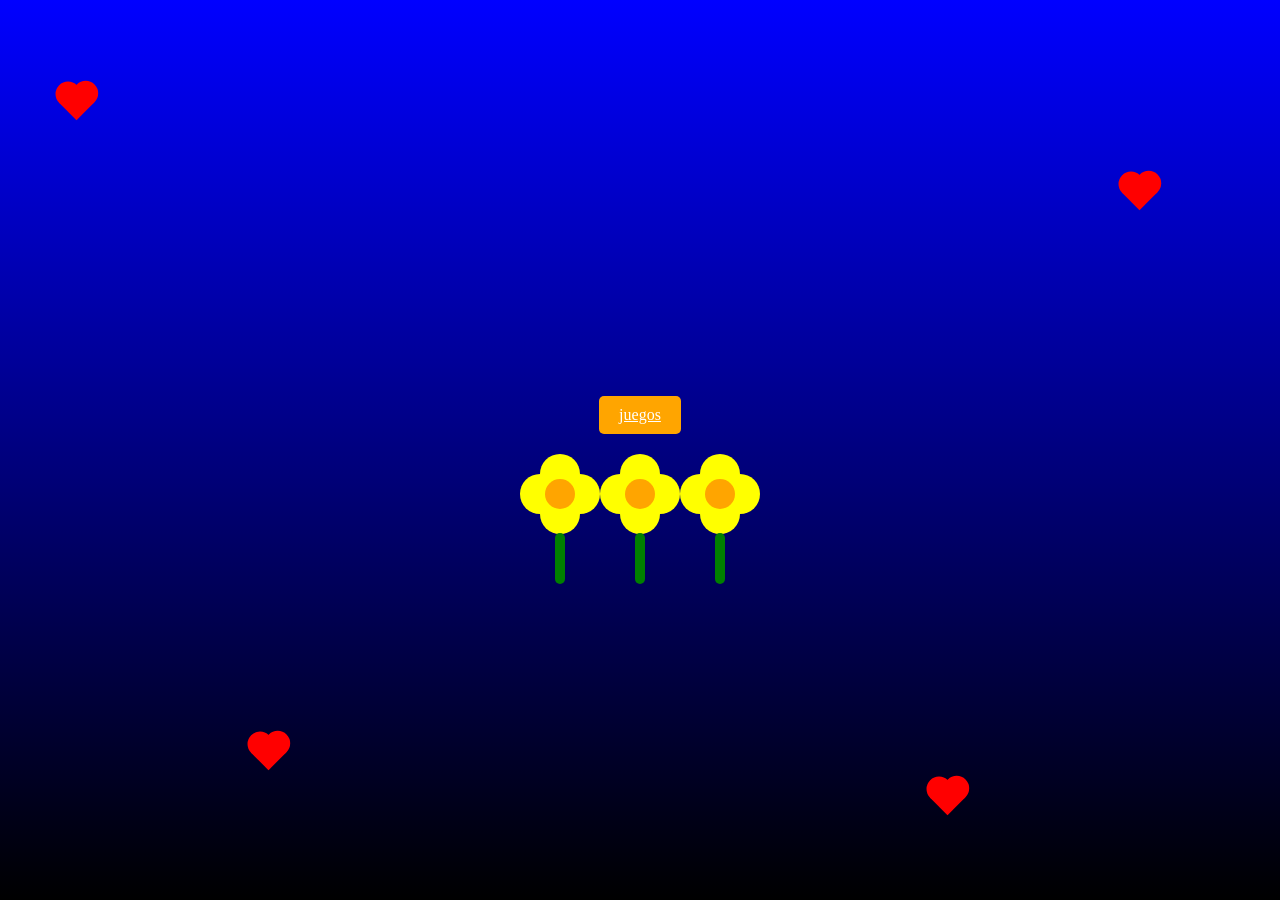
<file: index.html>
<!DOCTYPE html>
<html lang="es">

<head>
    <meta charset="UTF-8">
    <meta name="viewport" content="width=device-width, initial-scale=1.0">
    <link rel="stylesheet" href="index.css">
    <title>Ramo de Flores</title>
    


<body>
    <a href="bienvenida.html">juegos</a>
    <div class="bouquet" id="bouquet">
        <div class="flower">
            <div class="petal"></div>
            <div class="petal"></div>
            <div class="petal"></div>
            <div class="petal"></div>
            <div class="center"></div>
            <div class="stem"></div>
        </div>
        <div class="flower">
            <div class="petal"></div>
            <div class="petal"></div>
            <div class="petal"></div>
            <div class="petal"></div>
            <div class="center"></div>
            <div class="stem"></div>
        </div>
        <div class="flower">
            <div class="petal"></div>
            <div class="petal"></div>
            <div class="petal"></div>
            <div class="petal"></div>
            <div class="center"></div>
            <div class="stem"></div>
        </div>
    </div>
    <div class="hearts">
        <div class="heart" style="top: 10%; left: 5%; animation-delay: 0s;"></div>
        <div class="heart" style="top: 20%; right: 10%; animation-delay: 1s;"></div>
        <div class="heart" style="bottom: 15%; left: 20%; animation-delay: 2s;"></div>
        <div class="heart" style="bottom: 10%; right: 25%; animation-delay: 3s;"></div>
    </div>
    <script>
        function groupFlowers() {
            const bouquet = document.getElementById('bouquet');
            bouquet.style.transform = 'scale(0.5) translateY(-50px)';
        }
    </script>
    </head>
</body>

</html>
</file>
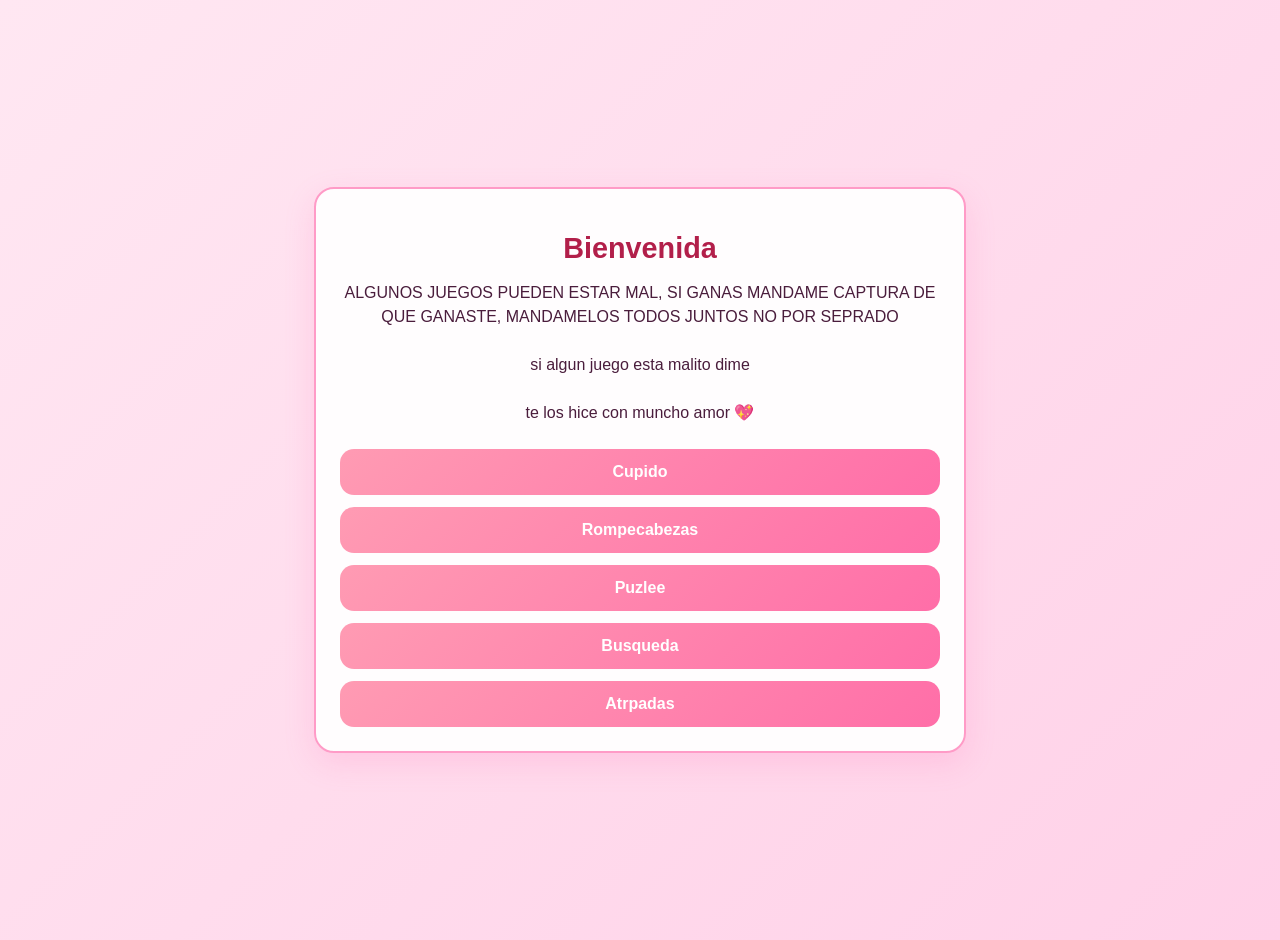
<file: bienvenida.html>
<!DOCTYPE html>
<html lang="es">
<head>
    <meta charset="UTF-8">
    <meta http-equiv="X-UA-Compatible" content="IE=edge">
    <meta name="viewport" content="width=device-width, initial-scale=1.0">
    <title>Bienvenida</title>
    <style>
        body {
            margin: 0;
            min-height: 100vh;
            font-family: Arial, Helvetica, sans-serif;
            background: linear-gradient(135deg, #ffe7f2, #ffd1e8);
            color: #4a1d3c;
            display: flex;
            justify-content: center;
            align-items: center;
            padding: 20px;
        }
        .container {
            width: 100%;
            max-width: 600px;
            background: rgba(255, 255, 255, 0.95);
            border: 2px solid #ff9bc7;
            border-radius: 20px;
            padding: 24px;
            box-shadow: 0 10px 30px rgba(255, 105, 180, 0.18);
        }
        h1 {
            font-size: 1.8rem;
            margin-bottom: 16px;
            text-align: center;
            color: #b21f4a;
        }
        p {
            font-size: 1rem;
            line-height: 1.5;
            margin-bottom: 24px;
            text-align: center;
        }
        .games {
            display: grid;
            gap: 12px;
        }
        .game-link {
            display: block;
            padding: 14px 18px;
            border-radius: 14px;
            background: linear-gradient(135deg, #ff9bb3, #ff6ea8);
            color: #fff;
            text-decoration: none;
            font-weight: bold;
            text-align: center;
            transition: transform 0.2s ease, box-shadow 0.2s ease;
        }
        .game-link:hover {
            transform: translateY(-2px);
            box-shadow: 0 8px 18px rgba(255, 105, 180, 0.28);
        }
    </style>
</head>
<body>
    <div class="container">
        <h1>Bienvenida</h1>
        <p>ALGUNOS JUEGOS PUEDEN ESTAR MAL, SI GANAS MANDAME CAPTURA DE QUE GANASTE, 
            MANDAMELOS TODOS JUNTOS NO POR SEPRADO</p>
            <p>si algun juego esta malito dime</p>
            <p>te los hice con muncho amor 💖</p>
            
        <div class="games">
            <a class="game-link" href="cupido.html">Cupido</a>
            <a class="game-link" href="rompecabezas.html">Rompecabezas</a>
            <a class="game-link" href="puzlee.html">Puzlee</a>
            <a class="game-link" href="busqueda.html">Busqueda</a>
            <a class="game-link" href="zon.html">Atrpadas</a>
        </div>
    </div>
</body>
</html>
</file>
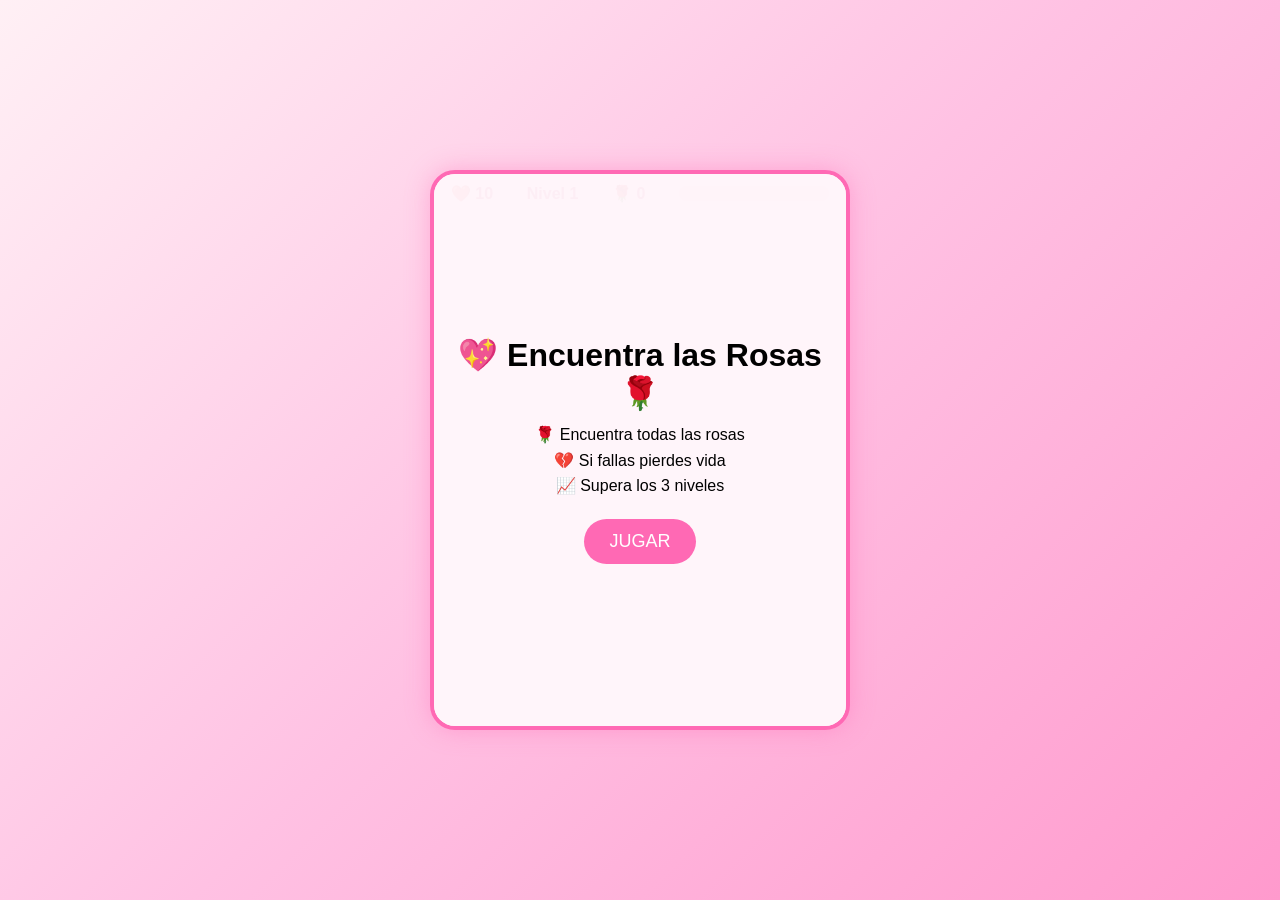
<file: busqueda.html>
<!DOCTYPE html>
<html lang="es">
<head>
<meta charset="UTF-8">
<title>Encuentra las Rosas 🌹</title>

<style>
*{
margin:0;
padding:0;
box-sizing:border-box;
font-family:Arial;
}

body{
height:100vh;
display:flex;
justify-content:center;
align-items:center;
background:linear-gradient(135deg,#fff0f5,#ffc1e3,#ff9acd);
}

#game{
width:420px;
height:560px;
background:#fff5fa;
border-radius:25px;
border:4px solid #ff69b4;
box-shadow:0 0 25px rgba(255,105,180,.4);
position:relative;
overflow:hidden;
text-align:center;
padding-top:10px;
}

#hud{
display:flex;
justify-content:space-around;
align-items:center;
color:#c2185b;
font-weight:bold;
margin-bottom:10px;
}

#barContainer{
width:150px;
height:15px;
background:#ffd6e8;
border-radius:20px;
overflow:hidden;
}

#bar{
height:100%;
width:0%;
background:#ff4f8b;
transition:.3s;
}

#board{
display:grid;
gap:6px;
justify-content:center;
margin-top:10px;
}

.cell{
width:60px;
height:60px;
background:white;
border-radius:15px;
border:2px solid #ff69b4;
font-size:26px;
cursor:pointer;
transition:.2s;
}

.cell:hover{
transform:scale(1.1);
background:#ffe4f0;
}

.screen{
position:absolute;
top:0;
left:0;
width:100%;
height:100%;
background:rgba(255,245,250,.97);
display:flex;
flex-direction:column;
justify-content:center;
align-items:center;
text-align:center;
padding:20px;
z-index:10;
}

button{
margin-top:20px;
padding:12px 25px;
border:none;
border-radius:25px;
background:#ff69b4;
color:white;
font-size:18px;
cursor:pointer;
}

</style>
</head>

<body>

<div id="game">

<!-- INICIO -->
<div class="screen" id="startScreen">
<h1>💖 Encuentra las Rosas 🌹</h1>

<p style="line-height:1.6;margin-top:10px">
🌹 Encuentra todas las rosas<br>
💔 Si fallas pierdes vida<br>
📈 Supera los 3 niveles
</p>

<button onclick="startGame()">JUGAR</button>
</div>

<!-- MENSAJE -->
<div class="screen" id="msgScreen" style="display:none;"></div>

<!-- HUD -->
<div id="hud">
<div>❤️ <span id="lives">10</span></div>
<div>Nivel <span id="level">1</span></div>
<div>🌹 <span id="found">0</span></div>
<div id="barContainer"><div id="bar"></div></div>
</div>

<!-- TABLERO -->
<div id="board"></div>

</div>

<script>

let level=1;
let lives=4;
let found=0;

const board=document.getElementById("board");
const bar=document.getElementById("bar");

const livesTxt=document.getElementById("lives");
const levelTxt=document.getElementById("level");
const foundTxt=document.getElementById("found");

const msg=document.getElementById("msgScreen");

function startGame(){
document.getElementById("startScreen").style.display="none";
resetGame();
}

function resetGame(){
level=1;
lives=5;
found=0;
createBoard();
updateHUD();
}

function rosesNeeded(){
return level==1?2: level==2?4:6;
}

function updateHUD(){
livesTxt.innerText=lives;
levelTxt.innerText=level;
foundTxt.innerText=found;

bar.style.width=(found/rosesNeeded())*100+"%";
}

function createBoard(){

board.innerHTML="";

let size=level+2; // 3x3, 4x4, 5x5
board.style.gridTemplateColumns=`repeat(${size},60px)`;

let total=size*size;
let roses=rosesNeeded();

// posiciones de rosas
let rosePositions=[];

while(rosePositions.length<roses){
let r=Math.floor(Math.random()*total);
if(!rosePositions.includes(r)){
rosePositions.push(r);
}
}

for(let i=0;i<total;i++){

let cell=document.createElement("div");
cell.className="cell";

cell.innerHTML="❤️";

cell.onclick=()=>{

if(rosePositions.includes(i)){

cell.innerHTML="🌹";

found++;
updateHUD();

if(found>=roses){
nextLevel();
}

}else{

cell.innerHTML="💔";
loseLife();

}

};

board.appendChild(cell);

}

}

function loseLife(){

lives--;
updateHUD();

if(lives<=0){
gameOver();
}

}

function nextLevel(){

if(level==3){
win();
return;
}

level++;
lives=10;
found=0;

createBoard();
updateHUD();

}

function gameOver(){

msg.style.display="flex";

msg.innerHTML=`
<h1>💔 Perdiste</h1>
<p>Te quedaste sin vidas</p>
<button onclick="location.reload()">Jugar otra vez</button>
`;

}

function win(){

msg.style.display="flex";

msg.innerHTML=`
<h1>💕 ¡Ganaste!</h1>
<p>Encontraste todas las rosas 🌹</p>
<button onclick="location.reload()">Jugar otra vez</button>
`;

}

</script>

</body>
</html>
</file>
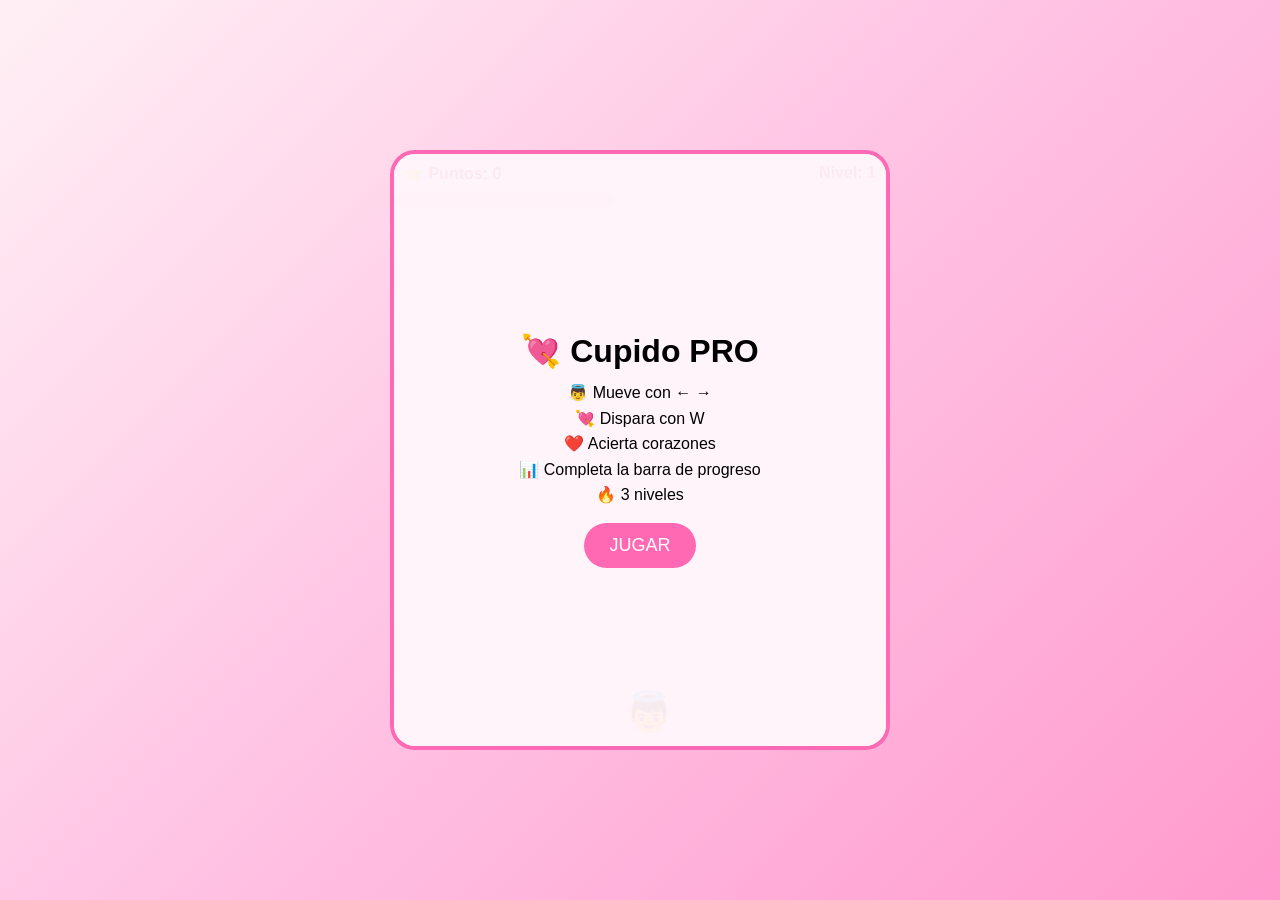
<file: cupido.html>
<!DOCTYPE html>
<html lang="es">
<head>
<meta charset="UTF-8">
<title>Cupido PRO 💘</title>

<style>
*{
margin:0;
padding:0;
box-sizing:border-box;
font-family:Arial;
}

body{
height:100vh;
display:flex;
justify-content:center;
align-items:center;
background:linear-gradient(135deg,#fff0f5,#ffc1e3,#ff9acd);
}

#game{
width:500px;
height:600px;
background:#fff5fa;
border:4px solid #ff69b4;
border-radius:25px;
position:relative;
overflow:hidden;
}

#hud{
display:flex;
justify-content:space-between;
padding:10px;
color:#c2185b;
font-weight:bold;
}

#barContainer{
width:220px;
height:14px;
background:#ffd6e8;
border-radius:20px;
overflow:hidden;
}

#bar{
height:100%;
width:0%;
background:#ff4f8b;
transition:.2s;
}

#cupido{
position:absolute;
bottom:10px;
left:230px;
font-size:40px;
}

.heart{
position:absolute;
font-size:30px;
}

.arrow{
position:absolute;
font-size:20px;
}

.screen{
position:absolute;
width:100%;
height:100%;
background:rgba(255,245,250,.95);
display:flex;
flex-direction:column;
justify-content:center;
align-items:center;
text-align:center;
z-index:10;
padding:20px;
}

button{
margin-top:15px;
padding:12px 25px;
border:none;
border-radius:25px;
background:#ff69b4;
color:white;
font-size:18px;
cursor:pointer;
}
</style>
</head>

<body>

<div id="game">

<!-- INTRO -->
<div class="screen" id="intro">
<h1>💘 Cupido PRO</h1>

<p style="line-height:1.6;margin-top:10px">
👼 Mueve con ← →<br>
💘 Dispara con W<br>
❤️ Acierta corazones<br>
📊 Completa la barra de progreso<br>
🔥 3 niveles
</p>

<button onclick="startGame()">JUGAR</button>
</div>

<!-- HUD -->
<div id="hud">
<div>⭐ Puntos: <span id="score">0</span></div>
<div>Nivel: <span id="level">1</span></div>
</div>

<div id="barContainer">
<div id="bar"></div>
</div>

<div id="cupido">👼</div>

</div>

<script>

const game=document.getElementById("game");
const cupido=document.getElementById("cupido");

let x=230;
let keys={};

let score=0;
let level=1;
let target=10;
let speed=1200;

/* CONTROLES */
document.addEventListener("keydown",(e)=>{

keys[e.key]=true;

if(e.key==="w" || e.key==="W"){
shoot();
}

});

document.addEventListener("keyup",(e)=>{
keys[e.key]=false;
});

/* INICIO */
function startGame(){
document.getElementById("intro").style.display="none";
gameLoop();
spawnHearts();
}

/* MOVIMIENTO */
function gameLoop(){

if(keys["ArrowLeft"]) x-=8;
if(keys["ArrowRight"]) x+=8;

x=Math.max(0,Math.min(460,x));
cupido.style.left=x+"px";

requestAnimationFrame(gameLoop);
}

/* DISPARO */
function shoot(){

let arrow=document.createElement("div");
arrow.classList.add("arrow");
arrow.innerHTML="💘";

arrow.style.left=x+"px";
arrow.style.bottom="60px";

game.appendChild(arrow);

let move=setInterval(()=>{

let y=parseInt(arrow.style.bottom);
y+=10;
arrow.style.bottom=y+"px";

if(y>600){
arrow.remove();
clearInterval(move);
}

checkHit(arrow,move);

},20);

}

/* CORAZONES (SE VAN, NO CASTIGO) */
function spawnHearts(){

setInterval(()=>{

let heart=document.createElement("div");
heart.classList.add("heart");
heart.innerHTML="❤️";

heart.style.left=Math.random()*460+"px";
heart.style.top="-40px";

game.appendChild(heart);

let fall=setInterval(()=>{

let y=parseInt(heart.style.top);
y+=3+level*2;
heart.style.top=y+"px";

if(y>600){
heart.remove();
clearInterval(fall);
}

heart.dataset.hit="false";

},20);

},speed);

}

/* COLISIÓN = SOLO PUNTOS */
function checkHit(arrow,move){

let hearts=document.querySelectorAll(".heart");

hearts.forEach(h=>{

if(h.dataset.hit==="true") return;

let hx=h.offsetLeft;
let hy=h.offsetTop;

let ax=arrow.offsetLeft;
let ay=parseInt(arrow.style.bottom);

if(Math.abs(hx-ax)<25 && Math.abs(hy-(600-ay))<30){

h.dataset.hit="true";

h.remove();
arrow.remove();
clearInterval(move);

score++;
update();

}

});

}

/* PROGRESO */
function update(){

document.getElementById("score").innerText=score;

let percent=(score/target)*100;
document.getElementById("bar").style.width=percent+"%";

if(score>=target){
nextLevel();
}

}

/* NIVELES */
function nextLevel(){

level++;
score=0;
target+=10;

if(level==2) speed=900;
if(level==3) speed=700;

document.getElementById("level").innerText=level;
document.getElementById("bar").style.width="0%";

if(level>3){
alert("💕 ¡Ganaste el amor!");
location.reload();
}

}

</script>

</body>
</html>
</file>
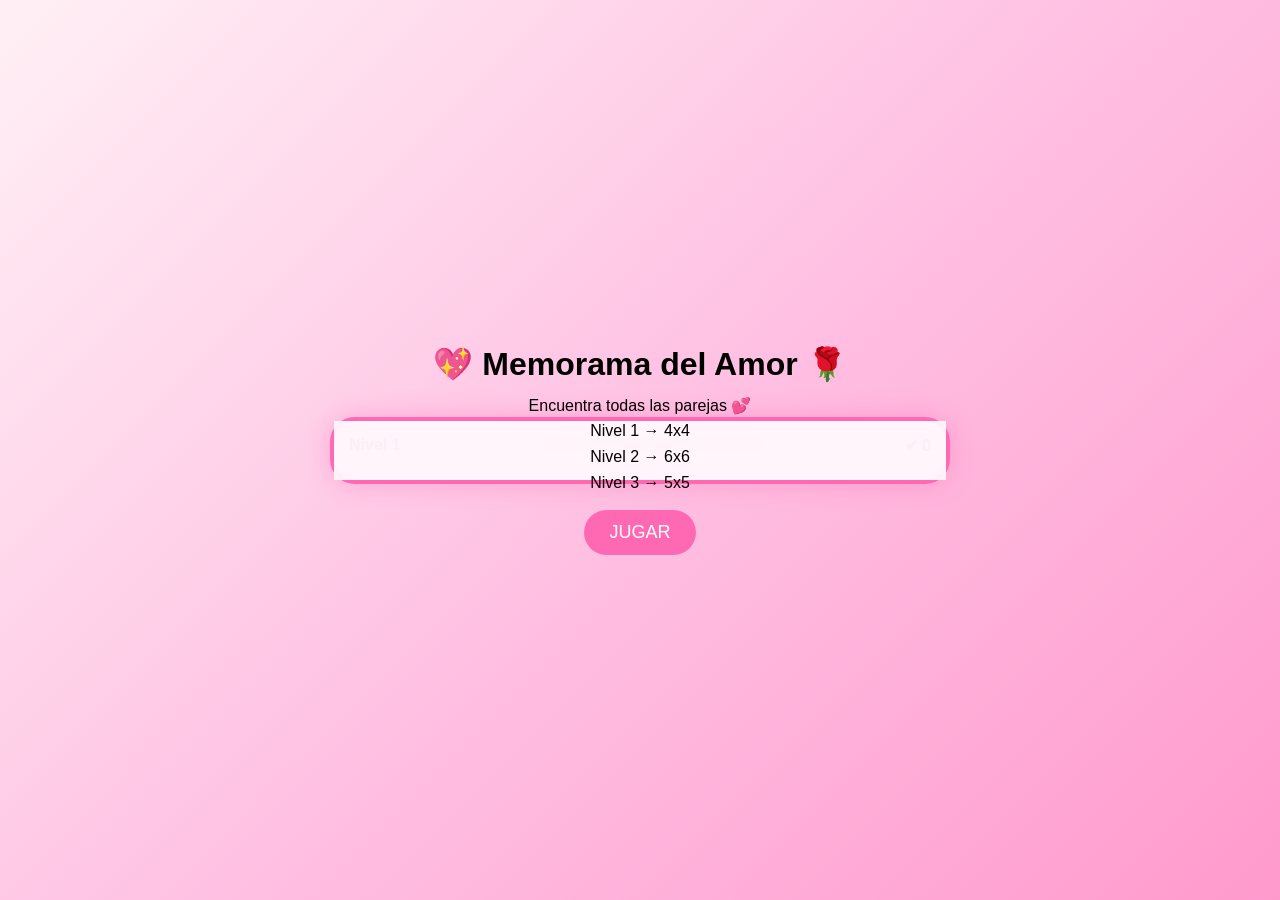
<file: puzlee.html>
<!DOCTYPE html>
<html lang="es">
<head>
<meta charset="UTF-8">
<title>Memorama del Amor 💖</title>

<style>
*{
margin:0;
padding:0;
box-sizing:border-box;
font-family:Arial;
}

body{
height:100vh;
display:flex;
justify-content:center;
align-items:center;
background:linear-gradient(135deg,#fff0f5,#ffc1e3,#ff9acd);
}

/* CONTENEDOR */
#game{
width:620px;
background:#fff5fa;
border:4px solid #ff69b4;
border-radius:25px;
box-shadow:0 0 25px rgba(255,105,180,.4);
padding:15px;
text-align:center;
position:relative;
}

/* HUD */
#hud{
display:flex;
justify-content:space-between;
align-items:center;
margin-bottom:10px;
color:#c2185b;
font-weight:bold;
}

#barContainer{
width:220px;
height:14px;
background:#ffd6e8;
border-radius:20px;
overflow:hidden;
}

#bar{
height:100%;
width:0%;
background:#ff4f8b;
transition:.3s;
}

/* TABLERO */
#board{
display:grid;
gap:6px;
justify-content:center;
margin-top:10px;
}

/* CARTAS */
.card{
background:#ff69b4;
border-radius:12px;
cursor:pointer;
display:flex;
align-items:center;
justify-content:center;
font-size:20px;
color:transparent;
transition:.2s;
height:45px;
width:45px;
}

.card.flipped{
background:white;
color:#c2185b;
transform:scale(1.05);
}

.card.matched{
background:#ffd6e8;
cursor:default;
color:#c2185b;
}

/* SCREEN */
.screen{
position:absolute;
top:0;
left:0;
width:100%;
height:100%;
background:rgba(255,245,250,.97);
display:flex;
flex-direction:column;
justify-content:center;
align-items:center;
z-index:10;
padding:20px;
text-align:center;
}

button{
margin-top:15px;
padding:12px 25px;
border:none;
border-radius:25px;
background:#ff69b4;
color:white;
font-size:18px;
cursor:pointer;
}

button:hover{
transform:scale(1.05);
}
</style>
</head>

<body>

<div id="game">

<!-- INTRO -->
<div class="screen" id="intro">
<h1>💖 Memorama del Amor 🌹</h1>

<p style="line-height:1.6;margin-top:10px">
Encuentra todas las parejas 💕<br>
Nivel 1 → 4x4<br>
Nivel 2 → 6x6<br>
Nivel 3 → 5x5
</p>

<button onclick="startGame()">JUGAR</button>
</div>

<!-- HUD -->
<div id="hud">
<div>Nivel <span id="level">1</span></div>

<div id="barContainer">
<div id="bar"></div>
</div>

<div>✔ <span id="found">0</span></div>
</div>

<!-- TABLERO -->
<div id="board"></div>

<!-- MENSAJE -->
<div class="screen" id="msg" style="display:none;"></div>

</div>

<script>

let level = 1;
let found = 0;

let first = null;
let second = null;
let lock = false;

const emojis = [
"❤️","🌹","💌","💍","💖","💘",
"💞","💗","💝","💎","✨","🥰","🌸","💐","💫","💓"
];

const board = document.getElementById("board");

function startGame(){
document.getElementById("intro").style.display="none";
startLevel();
}

function startLevel(){

found = 0;
first = null;
second = null;
lock = false;

setBoard();
createBoard();
updateHUD();

}

function getSize(){
return level==1?4:level==2?6:5;
}

function setBoard(){
let size = getSize();
board.style.gridTemplateColumns = `repeat(${size},50px)`;
}

function createBoard(){

board.innerHTML="";

let size = getSize();
let total = size*size;
let pairs = Math.floor(total/2);

	// Asegurar que haya suficientes emojis para los pares: repetir la lista si hace falta
	let pool = [];
	while(pool.length < pairs){
		pool = pool.concat(emojis);
	}
	let selected = pool.slice(0,pairs);
	let cards = [...selected, ...selected];

	if(total % 2 !== 0) {
		cards.push('blank');
	}

	// Mezclar
	cards.sort(()=>Math.random()-0.5);

cards.forEach((emoji)=>{

let card = document.createElement("div");
card.classList.add("card");
card.dataset.emoji = emoji;

if(emoji === 'blank'){
	card.classList.add('blank');
	card.style.background = 'transparent';
	card.style.cursor = 'default';
	card.style.boxShadow = 'none';
	card.style.border = '1px dashed rgba(255,105,180,0.4)';
	card.innerHTML = '';
}else{
	card.onclick = ()=>flip(card);
}

board.appendChild(card);

});

}

function flip(card){

if(lock || card.classList.contains("flipped") || card.classList.contains("matched")) return;

card.classList.add("flipped");
card.innerHTML = card.dataset.emoji;

if(!first){
first = card;
}else{
second = card;
lock = true;
check();
}

}

function check(){

if(first.dataset.emoji === second.dataset.emoji){

first.classList.add("matched");
second.classList.add("matched");

found++;
updateHUD();

reset();

if(found === Math.floor((getSize()*getSize())/2)){
nextLevel();
}

}else{

setTimeout(()=>{

first.classList.remove("flipped");
second.classList.remove("flipped");

first.innerHTML="";
second.innerHTML="";

reset();

},500);

}

}

function reset(){
first=null;
second=null;
lock=false;
}

function updateHUD(){

document.getElementById("level").innerText=level;

let percent = (found / (getSize()*getSize()/2)) * 100;
document.getElementById("bar").style.width = percent+"%";

document.getElementById("found").innerText = found;

}

function nextLevel(){

if(level==3){
win();
return;
}

level++;
startLevel();

}

function win(){

document.getElementById("msg").style.display="flex";

document.getElementById("msg").innerHTML=`
<h1>💕 ¡Ganaste!</h1>
<p>Completaste todos los niveles 🌹</p>
<button onclick="location.reload()">Jugar otra vez</button>
`;

}

</script>

</body>
</html>
</file>
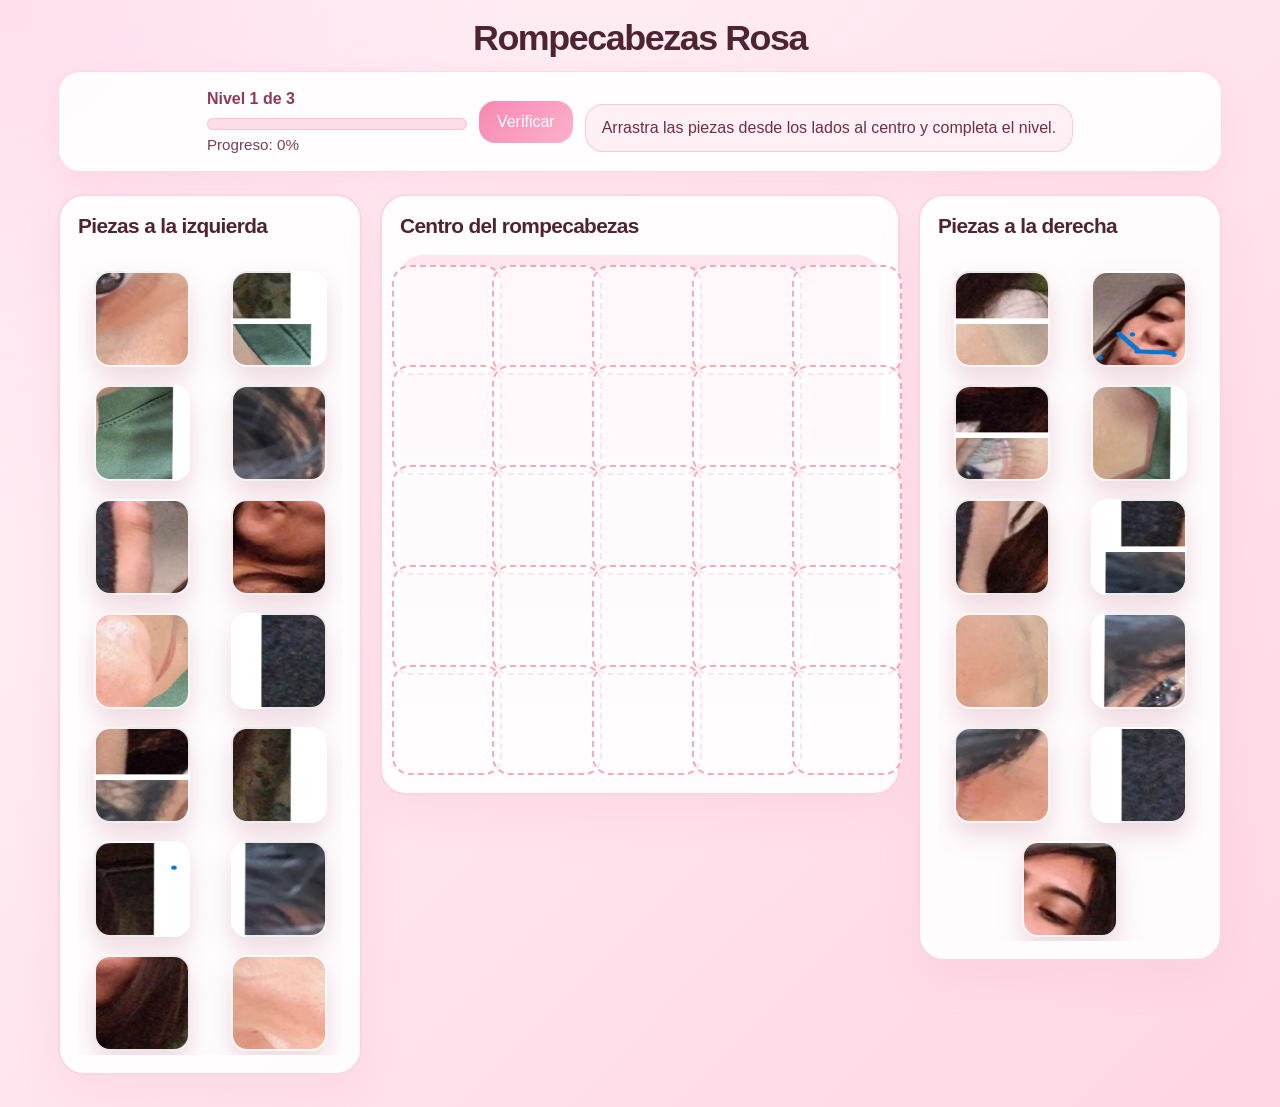
<file: rompecabezas.html>
﻿<!DOCTYPE html>
<html lang="es">
<head>
  <meta charset="UTF-8" />
  <meta name="viewport" content="width=device-width, initial-scale=1.0" />
  <title>Rompecabezas Rosa</title>
  <style>
    :root {
      color-scheme: light;
      --rosa-claro: #ffe7f0;
      --rosa-fuerte: #f8a8c1;
      --rosa-intermedio: #fdc2d5;
      --borde: #f294ab;
      --texto: #4d2430;
      --blanco: #ffffff;
    }

    * {
      box-sizing: border-box;
    }

    body {
      margin: 0;
      min-height: 100vh;
      font-family: "Segoe UI", Tahoma, Geneva, Verdana, sans-serif;
      background: radial-gradient(circle at top left, rgba(255, 220, 236, 0.9), transparent 35%),
        linear-gradient(135deg, #fff4f8 0%, #ffe7f0 40%, #ffd6e3 100%);
      color: var(--texto);
    }

    .page {
      max-width: 1200px;
      margin: 0 auto;
      padding: 18px 18px 32px;
    }

    h1 {
      margin: 0 0 12px;
      font-size: clamp(2rem, 2.8vw, 3.2rem);
      letter-spacing: -0.04em;
      text-align: center;
    }

    p {
      margin: 0 0 1rem;
      line-height: 1.6;
    }

    .controls {
      display: flex;
      flex-wrap: wrap;
      gap: 12px;
      justify-content: center;
      align-items: center;
      margin-bottom: 22px;
      padding: 18px;
      border-radius: 22px;
      background: rgba(255, 255, 255, 0.9);
      border: 1px solid rgba(242, 149, 171, 0.32);
      box-shadow: 0 12px 30px rgba(250, 166, 193, 0.2);
    }

    .control-group {
      display: flex;
      flex-direction: column;
      gap: 10px;
      align-items: flex-start;
      min-width: 260px;
    }

    .controls label,
    .controls button,
    .control-group {
      font-size: 1rem;
    }

    .progress-wrapper {
      width: 100%;
      min-width: 240px;
    }

    .level-indicator {
      font-weight: 700;
      color: #8c3b5c;
    }

    .progress-bar {
      width: 100%;
      height: 12px;
      border-radius: 999px;
      background: rgba(248, 164, 189, 0.35);
      overflow: hidden;
      border: 1px solid rgba(248, 164, 189, 0.5);
    }

    .progress-fill {
      width: 0%;
      height: 100%;
      border-radius: 999px;
      background: linear-gradient(90deg, #f787b1, #fdb1cd);
      transition: width 0.4s ease;
    }

    .progress-text {
      margin-top: 6px;
      color: #7b3d55;
      font-size: 0.95rem;
    }

    .controls button {
      border: none;
      border-radius: 16px;
      background: linear-gradient(135deg, #f787b1, #fdb1cd);
      color: #fff;
      padding: 12px 18px;
      cursor: pointer;
      transition: transform 0.2s ease, box-shadow 0.2s ease;
    }

    .secondary-button {
      background: #ffffff;
      color: #9c4f74;
      border: 1px solid rgba(249, 153, 179, 0.75);
    }

    .controls button:hover {
      transform: translateY(-1px);
      box-shadow: 0 10px 20px rgba(248, 164, 189, 0.35);
    }

    .game-area {
      display: grid;
      grid-template-columns: 1fr minmax(320px, 520px) 1fr;
      gap: 18px;
      align-items: start;
    }

    .panel {
      min-height: 520px;
      padding: 18px;
      border-radius: 26px;
      background: rgba(255, 255, 255, 0.9);
      border: 2px solid rgba(245, 175, 204, 0.5);
      box-shadow: 0 16px 40px rgba(238, 163, 189, 0.16);
    }

    .panel h2 {
      margin-top: 0;
      font-size: 1.3rem;
      letter-spacing: -0.03em;
    }

    .pool {
      min-height: 480px;
      display: flex;
      flex-wrap: wrap;
      justify-content: space-around;
      align-content: flex-start;
      gap: 10px;
      padding-top: 12px;
      overflow: auto;
    }

    .board {
      display: grid;
      justify-content: center;
      align-content: start;
      gap: 4px;
      min-height: 520px;
      padding: 10px;
      background: linear-gradient(180deg, rgba(255, 227, 236, 0.95), rgba(255, 249, 251, 0.95));
      border-radius: 22px;
    }

    .slot {
      border: 2px dashed rgba(242, 149, 171, 0.8);
      border-radius: 18px;
      width: 110px;
      height: 110px;
      display: grid;
      place-items: center;
      transition: background-color 0.2s ease, border-color 0.2s ease;
      background: rgba(255, 255, 255, 0.7);
    }

    .slot.drag-over {
      background: rgba(255, 197, 214, 0.55);
      border-color: #f47c9a;
    }

    .piece {
      width: 108px;
      height: 108px;
      border-radius: 16px;
      border: 2px solid rgba(255, 255, 255, 0.9);
      box-shadow: 0 12px 24px rgba(187, 112, 141, 0.25);
      cursor: grab;
      background-repeat: no-repeat;
      background-position: center;
      background-size: cover;
      touch-action: none;
      margin: 4px;
    }

    .message {
      margin-top: 12px;
      border-radius: 18px;
      padding: 14px 16px;
      background: rgba(255, 240, 246, 0.95);
      border: 1px solid rgba(245, 151, 183, 0.45);
      color: #6e2d44;
    }

    @media (max-width: 960px) {
      .controls {
        flex-direction: column;
        align-items: stretch;
      }

      .control-group {
        width: 100%;
        max-width: none;
      }

      .game-area {
        grid-template-columns: 1fr;
      }

      .board,
      .panel,
      .pool {
        min-height: auto;
      }

      .pool {
        min-height: 260px;
      }
    }
  </style>
</head>
<body>
  <main class="page">
    <h1>Rompecabezas Rosa</h1>
    <section class="controls">
      <div class="control-group">
        <div id="level-indicator" class="level-indicator">Nivel 1 de 3</div>
        <div class="progress-wrapper">
          <div class="progress-bar">
            <div id="progress-fill" class="progress-fill"></div>
          </div>
          <div id="progress-text" class="progress-text">Progreso: 0%</div>
        </div>
      </div>
      <button id="check-button" type="button">Verificar</button>
      <button id="next-level-button" type="button" class="secondary-button" style="display:none;">Siguiente nivel</button>
      <div id="message" class="message">Rompecabezas rosa listo con imagen predeterminada.</div>
    </section>

    <section class="game-area">
      <div class="panel">
        <h2>Piezas a la izquierda</h2>
        <div id="left-pool" class="pool" ondragover="allowDrop(event)" ondrop="dropPiece(event)"></div>
      </div>

      <div class="panel">
        <h2>Centro del rompecabezas</h2>
        <div id="board" class="board"></div>
      </div>

      <div class="panel">
        <h2>Piezas a la derecha</h2>
        <div id="right-pool" class="pool" ondragover="allowDrop(event)" ondrop="dropPiece(event)"></div>
      </div>
    </section>
  </main>

  <script>
    const board = document.getElementById('board');
    const leftPool = document.getElementById('left-pool');
    const rightPool = document.getElementById('right-pool');
    const message = document.getElementById('message');
    const checkButton = document.getElementById('check-button');
    const nextLevelButton = document.getElementById('next-level-button');
    const levelIndicator = document.getElementById('level-indicator');
    const progressFill = document.getElementById('progress-fill');
    const progressText = document.getElementById('progress-text');

    const levels = [
      { rows: 5, cols: 5, image: 'img/IMG-20250424-WA0005.jpg' },
      { rows: 5, cols: 5, image: 'img/IMG-20250424-WA0048.jpg' },
      { rows: 5, cols: 5, image: 'img/level3.svg' },
    ];

    let currentLevel = 0;
    const totalLevels = levels.length;
    let draggedPiece = null;
    let draggedFrom = null;

    function resetGame() {
      board.innerHTML = '';
      leftPool.innerHTML = '';
      rightPool.innerHTML = '';
      message.textContent = 'Cargando imagen predeterminada...';
    }

    function shuffle(array) {
      for (let i = array.length - 1; i > 0; i -= 1) {
        const j = Math.floor(Math.random() * (i + 1));
        [array[i], array[j]] = [array[j], array[i]];
      }
      return array;
    }

    function createSlots(pieceWidth, pieceHeight) {
      const { rows, cols } = levels[currentLevel];
      board.innerHTML = '';
      board.style.gridTemplateColumns = `repeat(${cols}, ${pieceWidth}px)`;
      board.style.gridAutoRows = `${pieceHeight}px`;

      for (let index = 0; index < cols * rows; index += 1) {
        const slot = document.createElement('div');
        slot.className = 'slot';
        slot.dataset.index = String(index);
        slot.addEventListener('dragover', allowDrop);
        slot.addEventListener('dragenter', () => slot.classList.add('drag-over'));
        slot.addEventListener('dragleave', () => slot.classList.remove('drag-over'));
        slot.addEventListener('drop', dropPiece);
        board.appendChild(slot);
      }
    }

    function makePieceElement(piece, imageUrl, targetWidth, targetHeight, pieceWidth, pieceHeight) {
      const element = document.createElement('div');
      element.className = 'piece';
      element.draggable = true;
      element.dataset.index = String(piece.index);
      element.style.width = `${pieceWidth}px`;
      element.style.height = `${pieceHeight}px`;
      element.style.backgroundImage = `url('${imageUrl}')`;
      element.style.backgroundSize = `${targetWidth}px ${targetHeight}px`;
      element.style.backgroundPosition = `-${piece.x}px -${piece.y}px`;
      element.addEventListener('dragstart', dragStart);
      element.addEventListener('touchstart', touchStart, { passive: false });
      element.addEventListener('touchmove', touchMove, { passive: false });
      element.addEventListener('touchend', touchEnd);
      return element;
    }

    function buildPuzzle() {
      const { rows, cols, image } = levels[currentLevel];
      const imageUrl = image;
      const img = new Image();
      img.onload = () => {
        const availableWidth = Math.min(480, img.width, window.innerWidth - 60);
        const pieceWidth = Math.max(72, Math.floor(availableWidth / cols));
        const pieceHeight = pieceWidth;
        const boardWidth = pieceWidth * cols;
        const boardHeight = pieceHeight * rows;

        createSlots(pieceWidth, pieceHeight);

        const pieces = [];
        for (let row = 0; row < rows; row += 1) {
          for (let col = 0; col < cols; col += 1) {
            pieces.push({
              index: row * cols + col,
              x: col * pieceWidth,
              y: row * pieceHeight,
            });
          }
        }

        const shuffled = shuffle([...pieces]);
        const leftPieces = [];
        const rightPieces = [];

        shuffled.forEach((piece) => {
          if (Math.random() < 0.5) {
            leftPieces.push(piece);
          } else {
            rightPieces.push(piece);
          }
        });

        if (leftPieces.length === 0) {
          leftPieces.push(rightPieces.pop());
        }
        if (rightPieces.length === 0) {
          rightPieces.push(leftPieces.pop());
        }

        leftPool.innerHTML = '';
        rightPool.innerHTML = '';

        leftPieces.forEach((piece) => {
          leftPool.appendChild(makePieceElement(piece, imageUrl, boardWidth, boardHeight, pieceWidth, pieceHeight));
        });

        rightPieces.forEach((piece) => {
          rightPool.appendChild(makePieceElement(piece, imageUrl, boardWidth, boardHeight, pieceWidth, pieceHeight));
        });

        message.textContent = 'Arrastra las piezas desde los lados al centro y completa el nivel.';
      };
      img.src = imageUrl;
    }

    function allowDrop(event) {
      event.preventDefault();
      if (event.currentTarget.classList.contains('slot')) {
        event.currentTarget.classList.add('drag-over');
      }
    }

    function dragStart(event) {
      draggedPiece = event.target;
      draggedFrom = event.target.parentElement;
      event.dataTransfer.setData('text/plain', event.target.dataset.index);
      event.dataTransfer.effectAllowed = 'move';
    }

    function dropPiece(event) {
      event.preventDefault();
      const zone = event.currentTarget;
      zone.classList.remove('drag-over');
      if (!draggedPiece || !zone) {
        return;
      }

      const existingPiece = zone.querySelector('.piece');
      if (zone.classList.contains('slot') && existingPiece && existingPiece !== draggedPiece) {
        draggedFrom.appendChild(existingPiece);
      }

      zone.appendChild(draggedPiece);
      draggedPiece = null;
      draggedFrom = null;
    }

    function checkSolution() {
      const slots = Array.from(board.querySelectorAll('.slot'));
      if (slots.length === 0) {
        message.textContent = 'El rompecabezas aún no se ha generado.';
        return;
      }

      const correctCount = slots.reduce((count, slot) => {
        const piece = slot.querySelector('.piece');
        if (piece && piece.dataset.index === slot.dataset.index) {
          return count + 1;
        }
        return count;
      }, 0);

      if (correctCount === slots.length) {
        if (currentLevel < totalLevels - 1) {
          const completedPercent = Math.round(((currentLevel + 1) / totalLevels) * 100);
          progressFill.style.width = `${completedPercent}%`;
          progressText.textContent = `Progreso: ${completedPercent}%`;
          message.textContent = `¡Nivel ${currentLevel + 1} completo! Presiona Siguiente nivel para continuar.`;
          nextLevelButton.style.display = 'inline-block';
        } else {
          progressFill.style.width = '100%';
          progressText.textContent = 'Progreso: 100%';
          message.textContent = '¡Felicidades! Completaste los 3 niveles. 🎉';
          nextLevelButton.style.display = 'none';
        }
      } else {
        message.textContent = `Has colocado ${correctCount} de ${slots.length} piezas en su lugar. Sigue así.`;
      }
    }

    function touchStart(event) {
      event.preventDefault();
      draggedPiece = event.currentTarget;
      draggedFrom = draggedPiece.parentElement;
    }

    function touchMove(event) {
      event.preventDefault();
      const touch = event.touches[0];
      draggedPiece.style.position = 'absolute';
      draggedPiece.style.zIndex = '30';
      draggedPiece.style.left = `${touch.clientX - draggedPiece.offsetWidth / 2}px`;
      draggedPiece.style.top = `${touch.clientY - draggedPiece.offsetHeight / 2}px`;
      document.body.appendChild(draggedPiece);
    }

    function touchEnd(event) {
      event.preventDefault();
      const target = document.elementFromPoint(event.changedTouches[0].clientX, event.changedTouches[0].clientY);
      const dropZone = target?.closest('.slot, .pool');
      if (dropZone) {
        dropZone.appendChild(draggedPiece);
      }
      draggedPiece.style.position = '';
      draggedPiece.style.zIndex = '';
      draggedPiece.style.left = '';
      draggedPiece.style.top = '';
      draggedPiece = null;
      draggedFrom = null;
    }

    checkButton.addEventListener('click', checkSolution);
    nextLevelButton.addEventListener('click', () => {
      if (currentLevel < totalLevels - 1) {
        currentLevel += 1;
        startLevel(currentLevel);
      }
    });

    function updateProgress() {
      const percent = Math.round((currentLevel / totalLevels) * 100);
      progressFill.style.width = `${percent}%`;
      progressText.textContent = `Progreso: ${percent}%`;
      levelIndicator.textContent = `Nivel ${currentLevel + 1} de ${totalLevels}`;
    }

    function startLevel(levelIndex) {
      currentLevel = levelIndex;
      board.innerHTML = '';
      leftPool.innerHTML = '';
      rightPool.innerHTML = '';
      nextLevelButton.style.display = 'none';
      message.textContent = 'Arrastra las piezas desde los lados al centro.';
      updateProgress();
      buildPuzzle();
    }

    resetGame();
    startLevel(0);
  </script>
</body>
</html>
</file>
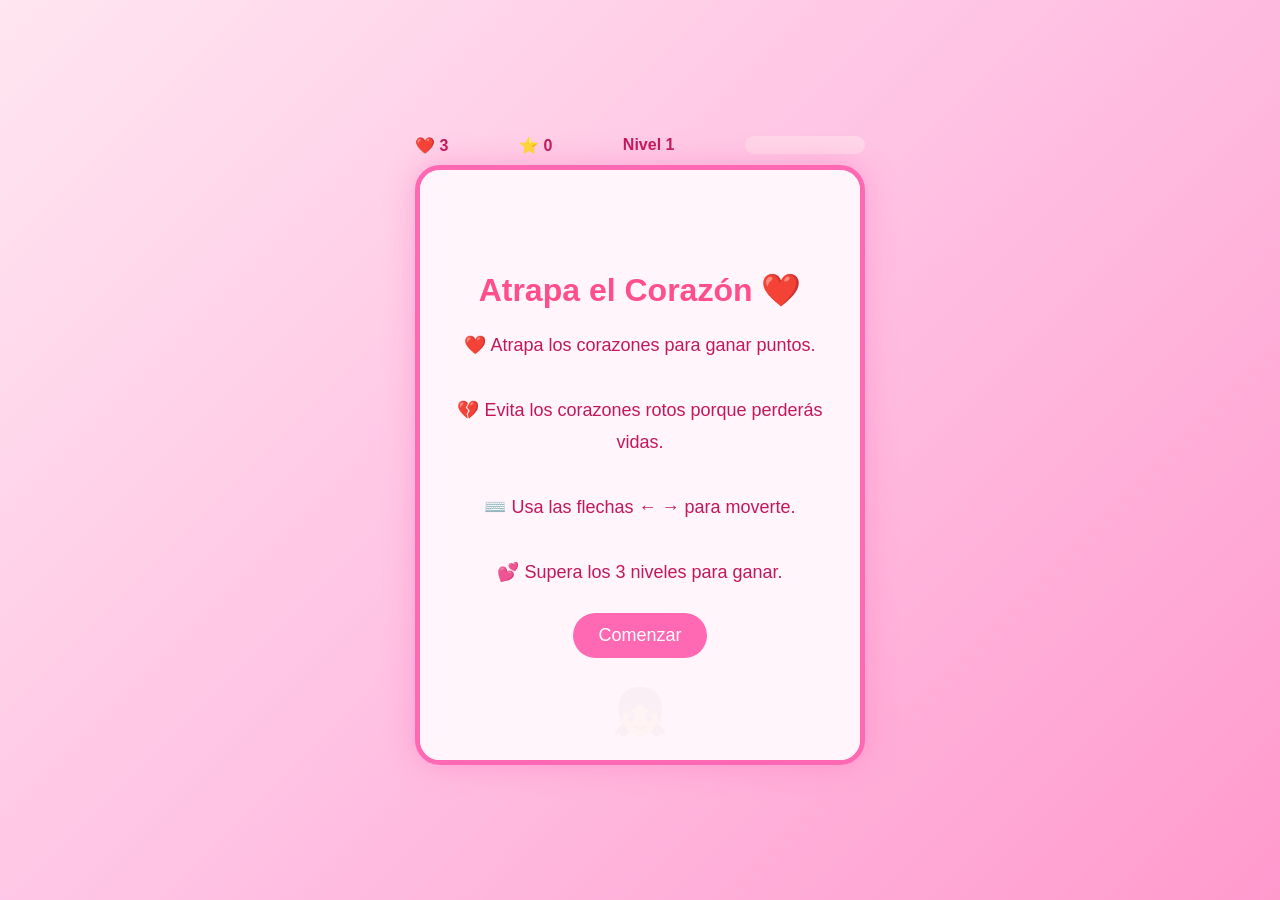
<file: zon.html>
<!DOCTYPE html>
<html lang="es">

<head>
    <meta charset="UTF-8">
    <meta name="viewport" content="width=device-width, initial-scale=1.0">
    <title>Atrapa el Corazón ❤️</title>

    <style>
        * {
            margin: 0;
            padding: 0;
            box-sizing: border-box;
            font-family: Arial, sans-serif;
        }

        body {
            height: 100vh;
            display: flex;
            justify-content: center;
            align-items: center;
            background: linear-gradient(135deg, #ffe6f0, #ffc1e3, #ff9acd);
        }

        /* Caja del juego */

        .container {
            text-align: center;
        }

        #hud {
            width: 450px;
            display: flex;
            justify-content: space-between;
            align-items: center;
            margin-bottom: 10px;
            color: #c2185b;
            font-weight: bold;
        }

        .progress-container {
            width: 120px;
            height: 18px;
            background: #ffd6e8;
            border-radius: 20px;
            overflow: hidden;
        }

        #progress {
            width: 0%;
            height: 100%;
            background: #ff4f8b;
            transition: 0.4s;
        }

        #game {
            width: 450px;
            height: 600px;

            background: #fff5fa;

            border: 5px solid #ff69b4;
            border-radius: 25px;

            position: relative;
            overflow: hidden;

            box-shadow: 0 0 30px rgba(255, 105, 180, .4);
        }

        /* Jugador */

        #player {

            position: absolute;

            bottom: 15px;
            left: 190px;

            width: 60px;
            height: 60px;

            font-size: 45px;
        }

        /* Objetos */

        .item {
            position: absolute;
            font-size: 35px;
        }

        /* Pantallas */

        .screen {

            position: absolute;

            width: 100%;
            height: 100%;

            background: rgba(255, 245, 250, .97);

            display: flex;

            flex-direction: column;

            justify-content: center;

            align-items: center;

            padding: 25px;

            z-index: 100;

            text-align: center;
        }

        .screen h1 {

            color: #ff4f8b;

            margin-bottom: 20px;

        }

        .screen p {

            font-size: 18px;

            line-height: 1.8;

            color: #c2185b;

        }

        button {

            margin-top: 25px;

            padding: 12px 25px;

            border: none;

            border-radius: 30px;

            background: #ff69b4;

            color: white;

            font-size: 18px;

            cursor: pointer;

            transition: .3s;

        }

        button:hover {

            transform: scale(1.05);

        }

        #message {

            display: none;

        }
    </style>
</head>

<body>


    <div class="container">

        <div id="hud">

            <div>❤️ <span id="lives">3</span></div>

            <div>⭐ <span id="score">0</span></div>

            <div>Nivel <span id="level">1</span></div>

            <div class="progress-container">
                <div id="progress"></div>
            </div>

        </div>



        <div id="game">

            <!-- Pantalla inicial -->

            <div class="screen" id="intro">

                <h1>Atrapa el Corazón ❤️</h1>

                <p>

                    ❤️ Atrapa los corazones para ganar puntos.<br><br>

                    💔 Evita los corazones rotos porque perderás vidas.<br><br>

                    ⌨️ Usa las flechas ← → para moverte.<br><br>

                    💕 Supera los 3 niveles para ganar.

                </p>

                <button onclick="startGame()">

                    Comenzar

                </button>

            </div>


            <div class="screen" id="message"></div>


            <div id="player">

                👧

            </div>


        </div>

    </div>



    <script>

        const game = document.getElementById("game");

        const player = document.getElementById("player");

        const intro = document.getElementById("intro");

        const message = document.getElementById("message");

        const scoreTxt = document.getElementById("score");

        const livesTxt = document.getElementById("lives");

        const levelTxt = document.getElementById("level");

        const progress = document.getElementById("progress");


        let lives = 3;

        let score = 0;

        let level = 1;

        let goal = 10;

        let spawn;

        let started = false;

        let playerX = 190;

        const keys = {};



        function startGame() {

            intro.style.display = "none";

            started = true;

            spawn = setInterval(createItem, 700);

        }



        document.addEventListener("keydown", (e) => {

            keys[e.key] = true;

        });



        document.addEventListener("keyup", (e) => {

            keys[e.key] = false;

        });



        function movePlayer() {


            if (keys["ArrowLeft"]) {

                playerX -= 8;

            }


            if (keys["ArrowRight"]) {

                playerX += 8;

            }


            playerX = Math.max(0, Math.min(390, playerX));


            player.style.left = playerX + "px";


            requestAnimationFrame(movePlayer);

        }


        movePlayer();





        function createItem() {


            if (!started) return;


            const item = document.createElement("div");

            item.className = "item";


            const good = Math.random() > 0.25;


            item.innerHTML = good ? "❤️" : "💔";


            item.dataset.good = good;


            item.style.left = Math.random() * 400 + "px";

            item.style.top = "-50px";


            game.appendChild(item);


            let speed = 3 + level;



            const fall = setInterval(() => {


                let y = parseInt(item.style.top);

                y += speed;

                item.style.top = y + "px";



                let px = player.offsetLeft;

                let py = player.offsetTop;


                let ix = item.offsetLeft;

                let iy = item.offsetTop;



                if (

                    ix < px + 50 &&

                    ix + 30 > px &&

                    iy < py + 50 &&

                    iy + 30 > py

                ) {



                    if (item.dataset.good == "true") {


                        score++;

                        scoreTxt.innerText = score;


                        updateProgress();


                    } else {


                        lives--;


                        livesTxt.innerText = lives;


                        if (lives <= 0) {


                            endGame("💔 Perdiste");


                        }


                    }



                    item.remove();

                    clearInterval(fall);


                }



                if (y > 600) {

                    item.remove();

                    clearInterval(fall);

                }


            }, 20);


        }




        function updateProgress() {


            let p = (score / goal) * 100;


            progress.style.width = p + "%";



            if (score >= goal) {


                level++;



                if (level == 2) {

                    goal = 30;

                    score = 0;

                    progress.style.width = "0%";

                    scoreTxt.innerText = 0;

                    levelTxt.innerText = 2;

                }



                else if (level == 3) {

                    goal = 50;

                    score = 0;

                    progress.style.width = "0%";

                    scoreTxt.innerText = 0;

                    levelTxt.innerText = 3;

                }



                else {


                    endGame("💕 ¡Ganaste!");


                }



            }


        }




        function endGame(text) {


            started = false;


            clearInterval(spawn);



            message.style.display = "flex";


            message.innerHTML = `

<h1>${text}</h1>

<button onclick="location.reload()">

Jugar otra vez

</button>

`;


        }



    </script>

</body>

</html>
</file>
<file: index.css>
body {
            display: flex;
            flex-direction: column;
            justify-content: center;
            align-items: center;
            height: 100vh;
            margin: 0;
            background: linear-gradient(blue, black);
            overflow: hidden;
        }

        .bouquet {
            position: relative;
            display: flex;
            flex-wrap: wrap;
            justify-content: space-evenly;
            align-items: center;
            transition: transform 1s ease-in-out; /* Transición suave */
        }

        .flower {
            position: relative;
            width: 80px;
            height: 80px;
            margin-bottom: -30px;
        }

        .stem {
            position: absolute;
            bottom: -50px;
            left: 35px;
            width: 10px;
            height: 50.9px;
            background-color: green;
            border-radius: 5px;
        }

        .petal {
            position: absolute;
            width: 40px;
            height: 40px;
            background-color: yellow;
            border-radius: 50%;
        }

        .petal:nth-child(1) {
            top: 0;
            left: 20px;
        }

        .petal:nth-child(2) {
            top: 20px;
            left: 0;
        }

        .petal:nth-child(3) {
            top: 20px;
            right: 0;
        }

        .petal:nth-child(4) {
            bottom: 0;
            left: 20px;
        }

        .center {
            position: absolute;
            top: 25px;
            left: 25px;
            width: 30px;
            height: 30px;
            background-color: orange;
            border-radius: 50%;
        }

        .ribbon {
            position: absolute;
            bottom: -60px;
            width: 60px;
            height: 20px;
            background-color: red;
            border-radius: 10px;
            z-index: 1;
        }

        .hearts {
            position: absolute;
            width: 100%;
            height: 100%;
            overflow: hidden;
        }

        .heart {
            position: absolute;
            width: 25px;
            height: 25px;
            background-color: red;
            transform: rotate(-45deg);
            animation: float 6s infinite ease-in-out;
        }

        .heart::before,
        .heart::after {
            content: '';
            position: absolute;
            width: 25px;
            height: 25px;
            background-color: red;
            border-radius: 50%;
        }

        .heart::before {
            top: -12.5px;
            left: 0;
        }

        .heart::after {
            left: 12.5px;
            top: 0;
        }

        @keyframes float {
            0% {
                transform: translateY(0) rotate(-45deg);
            }

            50% {
                transform: translateY(-15px) rotate(-45deg);
            }

            100% {
                transform: translateY(0) rotate(-45deg);
            }
        }

        a {
            padding: 10px 20px;
            font-size: 16px;
            background-color: orange;
            color: white;
            border: none;
            border-radius: 5px;
            cursor: pointer;
            margin-bottom: 20px;
        }

        button:hover {
            background-color: darkorange;
        }
</file>
